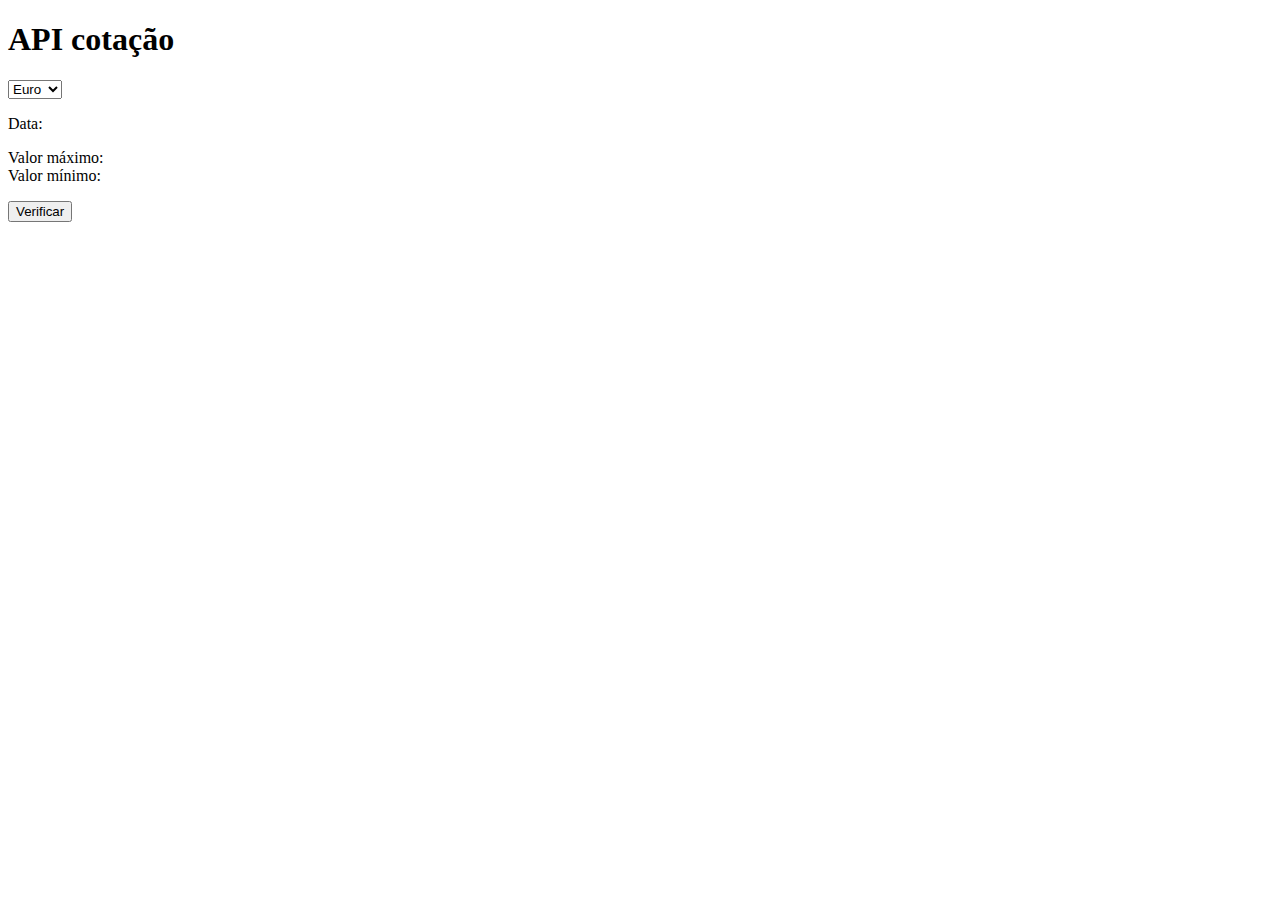
<file: projeto conversor de moedas/index.html>
<!DOCTYPE html>
<html lang="pt-BR">
<head>
    <meta charset="UTF-8">
    <meta http-equiv="X-UA-Compatible" content="IE=edge">
    <meta name="viewport" content="width=device-width, initial-scale=1.0">
    <script src="api.js"></script>
    <title>Document</title>
</head>
<body>
    <h1> API cotação</h1>
  <select id="cotacaomoeda">
    <option value="EUR-BRL"> Euro </option>
    <option value="USD-BRL"> Dólar</option>
  </select>
  <p id="date">
    Data: <span id="thisdate"></span>
  </p>  

  <p id="value">
    Valor máximo: <span id="maxvalue"></span> <br>
    Valor mínimo: <span id="minvalue"></span>
  </p>
  <button onclick="verificar()"> Verificar </button>
</body>
</html>
</file>
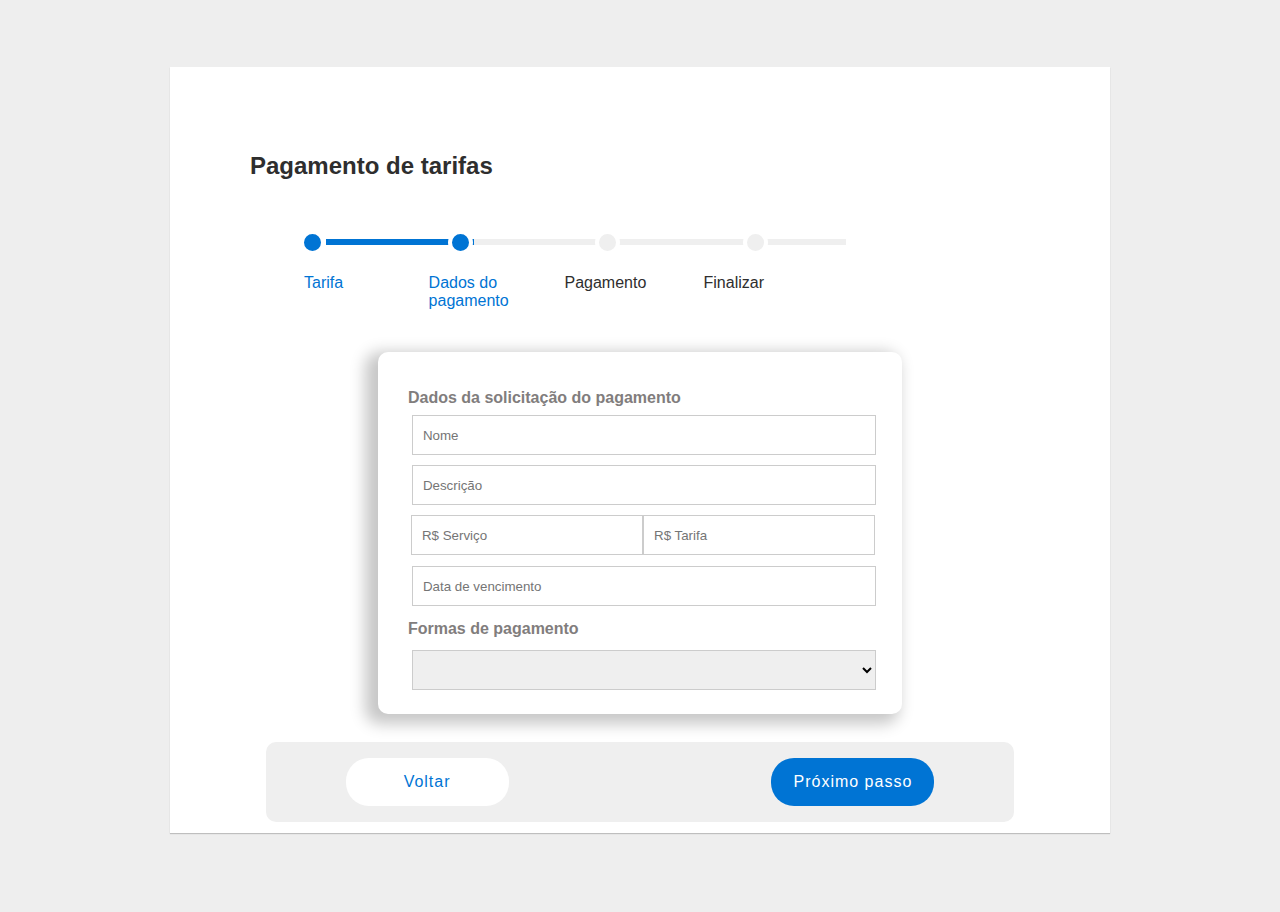
<file: projeto pagamento API/index.html>
<!DOCTYPE html>
<html lang="pt-BR">
  <head>
    <meta charset="UTF-8" />
    <meta http-equiv="X-UA-Compatible" content="IE=edge" />
    <meta name="viewport" content="width=device-width, initial-scale=1.0" />
    <link rel="stylesheet" href="style.css" />
    <title>Dados do Pagamento</title>
  </head>

  <body>
    <div class="checkout-panel">
      <div class="panel-body">
        <h2 class="title">Pagamento de tarifas</h2>
        <div class="progress-bar">
          <div class="step active"></div>
          <div class="step"></div>
          <div class="step"></div>
          <div class="step"></div>
        </div>
        <section class="pagamento">
          <div class="form-pagamento">
            <form method="post">
              <label> Dados da solicitação do pagamento </label>
              <div class="form-100">
                <input
                  type="text"
                  maxlength="36"
                  class="form-02"
                  placeholder="Nome"
                />
              </div>
              <div class="form-100">
                <input type="text" class="form-01" placeholder="Descrição" />
              </div>
              <div class="form-50">
                <input type="number" max="13.2" placeholder="R$ Serviço" />
                <input type="number" max="13.2" placeholder="R$ Tarifa" />
              </div>
              <div class="form-100">
                <input type="text" placeholder="Data de vencimento" />
              </div>
              <label>Formas de pagamento</label>
              <div class="select-pagamento">
                <select class="select" aria-placeholder="Selecione">
                  <option aria-placeholder="Selecione" selected></option>
                  <option value="1">Cartão de crédito</option>
                  <option value="2">Cartão de débito</option>
                  <option value="3">Pix</option>
                </select>
              </div>
            </form>
          </div>
          <div class="panel-footer">
            <button class="btn back-btn">Voltar</button>
            <button class="btn next-btn">Próximo passo</button>
          </div>
        </section>
      </div>
    </div>
  </body>
</html>
</file>
<file: projeto pagamento API/style.css>
/* * {
  margin: 0;
  box-sizing: border-box;
  padding: 0;
} */
* {
  box-sizing: border-box;
}

html,
body {
  font-family: "Montserrat", sans-serif;
  font-size-adjust: u;
  display: flex;
  width: 100%;
  height: 100%;
  background: #eeeeee;
  justify-content: center;
  align-items: center;
}
section.pagamento {
  display: flex;
  max-width: 960px;
  padding: 0 2%;
  margin: 90px auto;
  justify-content: space-around;
  flex-wrap: wrap;
}
.checkout-panel {
  display: flex;
  flex-direction: column;
  width: 940px;
  height: 766px;
  background-color: rgb(255, 255, 255);
  box-shadow: 0 1px 1px 0 rgba(0, 0, 0, 0.2);
}
.panel-body {
  padding: 45px 80px 0;
  flex: 1;
}

.title {
  font-weight: 700;
  margin-top: 40px;
  margin-bottom: 40px;
  color: #2e2e2e;
}
.progress-bar {
  display: flex;
  justify-content: space-between;
  margin: 50px;
  width: 60%;
}

.step {
  box-sizing: border-box;
  position: relative;
  z-index: 1;
  display: block;
  width: 25px;
  height: 25px;
  margin-bottom: 30px;
  border: 4px solid #fff;
  border-radius: 50%;
  background-color: #efefef;
}

.step:after {
  position: absolute;
  z-index: -1;
  top: 5px;
  left: 22px;
  width: 225px;
  height: 6px;
  content: "";
  background-color: #efefef;
}

.step:before {
  color: #2e2e2e;
  position: absolute;
  top: 40px;
}

.step:last-child:after {
  content: none;
}

.step.active {
  background-color: rgb(0, 116, 212);
}
.step.active:after {
  background-color: rgb(0, 116, 212);
}
.step.active:before {
  color: rgb(0, 116, 212);
}
.step.active + .step {
  background-color: rgb(0, 116, 212);
}
.step.active + .step:before {
  color: rgb(0, 116, 212);
}

.step:nth-child(1):before {
  content: "Tarifa";
}
.step:nth-child(2):before {
  right: -40px;
  content: "Dados do pagamento";
}
.step:nth-child(3):before {
  right: -30px;
  content: "Pagamento";
}
.step:nth-child(4):before {
  right: 0;
  content: "Finalizar";
}

.descricao-pagamento {
  width: 40%;
}
.descricao-pagamento h3 {
  color: rgb(140, 140, 140);
}
.form-pagamento {
  width: 70%;
  padding: 30px 30px 20px 30px;
  -webkit-box-shadow: -8px 5px 15px 5px #c7c7c7;
  margin-bottom: 28px;
  margin-top: -23px;
  border-radius: 10px;
}
.form-pagamento form {
  display: flex;
  flex-wrap: wrap;
}
.form-100 {
  width: 100%;
  margin-bottom: 10px;
}
.form-50 {
  width: 100%;
  display: flex;
}
.form-pagamento form {
  display: block;
}
.form-01 {
  display: block;
  /* background-image: url("https://designmodo.com/demo/checkout-panel/img/visa_logo.png"),
    url("https://designmodo.com/demo/checkout-panel/img/mastercard_logo.png");
  background-repeat: no-repeat;
  background-size: 2.0em;
  padding-left: 1.3em;
  background-position: right 7px, right 20px;
 background-position: c; */
}
.form-02 {
  display: block;
}
.form-pagamento label {
  display: block;
  margin-bottom: 8px;
  font-weight: bold;
  color: #817d7d;
  margin-top: 7px;
}
.form-pagamento input[type="text"] {
  width: 100%;
  height: 40px;
  border: 1px solid #ccc;
  padding-left: 10px;
  margin: 4px;
}
.form-pagamento input[type="number"] {
  width: 100%;
  height: 40px;
  border: 1px solid #ccc;
  padding-left: 10px;
  margin-left: 3px;
  margin-right: -3px;
  margin-bottom: 7px;
}
.select {
  width: 100%;
  height: 40px;
  border: 1px solid #ccc;
  padding-left: 10px;
  margin: 4px;
  /* -webkit-appearance: none; */
}

/* .form-pagamento input[type="submit"] {
  width: 100%;
  height: 40px;
  cursor: pointer;
  background-color: rgb(0, 116, 212);
  color: #fff;
  left: 4px;
  position: relative;
  border: 0;
} */

@media screen and (max-width: 768) {
  .descricao-pagamento,
  .form-pagamento {
    width: 100%;
    margin-bottom: 40px;
  }
}
.panel-footer {
  display: flex;
  width: 100%;
  height: 80px;
  padding: 0 80px;
  background-color: rgb(239, 239, 239);
  justify-content: space-between;
  align-items: center;
  border-radius: 10px;
}
.btn {
  font-size: 16px;
  width: 163px;
  height: 48px;
  cursor: pointer;
  transition: all 0.2s ease-in-out;
  letter-spacing: 1px;
  border: none;
  border-radius: 23px;
}

.back-btn {
  color: rgb(0, 116, 212);
  background: #fff;
}

.next-btn {
  color: #fff;
  background: rgb(0, 116, 212);
}

.btn:focus {
  outline: none;
}

.btn:hover {
  transform: scale(1.1);
}
.blue-border {
  border: 1px solid rgb(110, 178, 251);
}
.warning {
  border-color: rgb(0, 116, 212);
}
</file>
